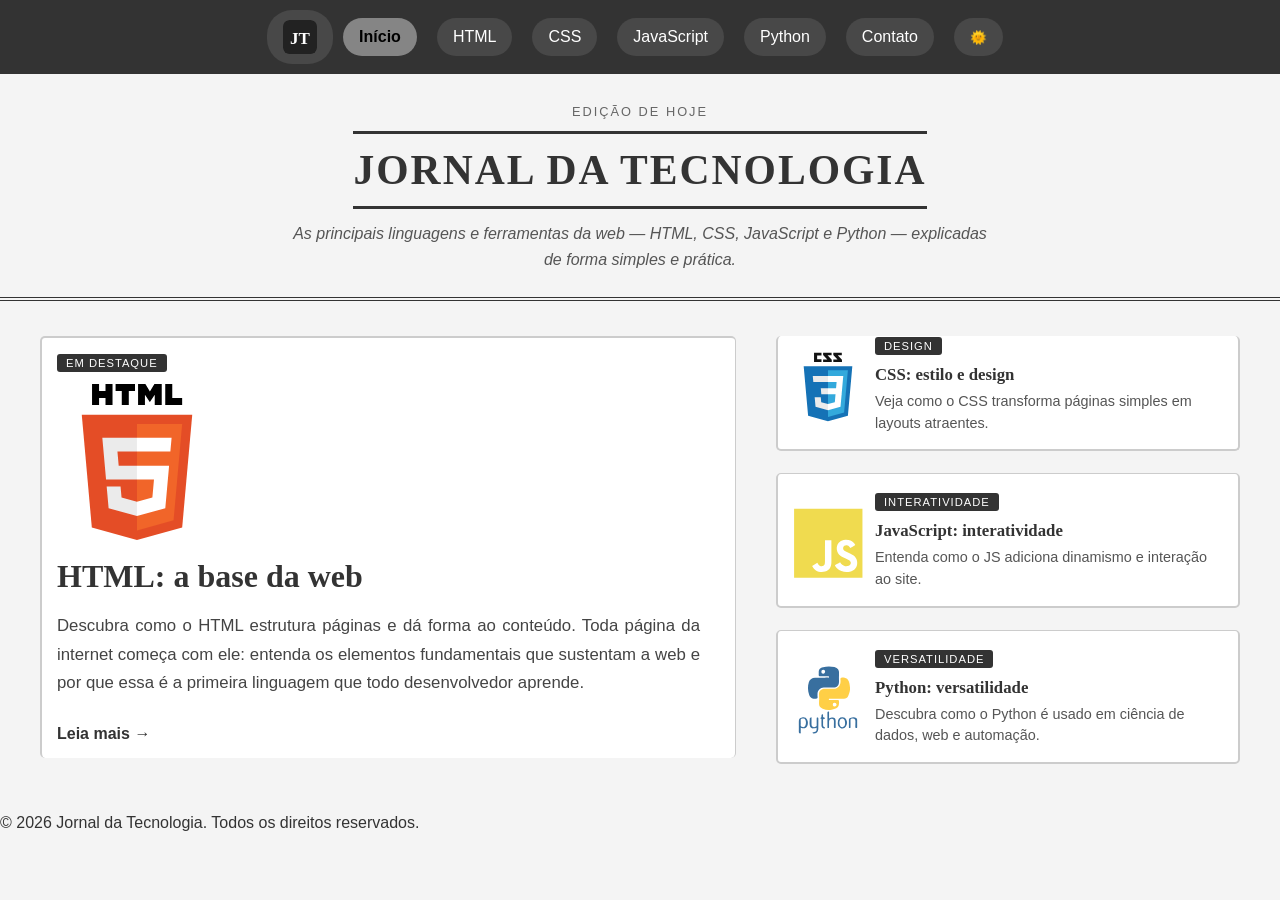
<file: index.html>
<!DOCTYPE html>
<html lang="pt-BR">
<head>
  <meta charset="UTF-8">
  <meta name="viewport" content="width=device-width, initial-scale=1.0">
  <title>Jornal da Tecnologia - Início</title>
  <link rel="icon" type="image/svg+xml" href="favicon.svg">
  <link rel="stylesheet" href="style.css">
</head>
<body>
  <header>
    <nav class="navbar">
      <a href="index.html" class="nav-logo-link"><img src="favicon.svg" alt="Jornal da Tecnologia" class="nav-logo"></a>
      <button id="menuToggle">☰</button>
      <div id="menuLinks">
        <a href="index.html" class="active">Início</a>
        <a href="html.html">HTML</a>
        <a href="css.html">CSS</a>
        <a href="js.html">JavaScript</a>
        <a href="python.html">Python</a>
        <a href="contato.html">Contato</a>
        <button id="btnTema">🌞</button>
      </div>
    </nav>
  </header>

  <main>
    <!-- Masthead estilo jornal -->
    <div class="masthead">
      <p class="masthead-date">Edição de hoje</p>
      <h1 class="masthead-title">JORNAL DA TECNOLOGIA</h1>
      <p class="masthead-sub">
        As principais linguagens e ferramentas da web — HTML, CSS, JavaScript e Python —
        explicadas de forma simples e prática.
      </p>
    </div>

    <!-- Capa: manchete principal + notas secundárias -->
    <section class="frontpage">
      <article class="headline">
        <span class="tag">Em destaque</span>
        <img src="imagens/html.svg" alt="Logo HTML" width="120">
        <h2><a href="html.html">HTML: a base da web</a></h2>
        <p>
          Descubra como o HTML estrutura páginas e dá forma ao conteúdo. Toda página da internet
          começa com ele: entenda os elementos fundamentais que sustentam a web e por que essa é
          a primeira linguagem que todo desenvolvedor aprende.
        </p>
        <a class="read-more" href="html.html">Leia mais →</a>
      </article>

      <div class="secondary-list">
        <article class="secondary">
          <img src="imagens/css.svg" alt="Logo CSS" width="50">
          <div>
            <span class="tag">Design</span>
            <h3><a href="css.html">CSS: estilo e design</a></h3>
            <p>Veja como o CSS transforma páginas simples em layouts atraentes.</p>
          </div>
        </article>

        <article class="secondary">
          <img src="imagens/js.svg" alt="Logo JavaScript" width="50">
          <div>
            <span class="tag">Interatividade</span>
            <h3><a href="js.html">JavaScript: interatividade</a></h3>
            <p>Entenda como o JS adiciona dinamismo e interação ao site.</p>
          </div>
        </article>

        <article class="secondary">
          <img src="imagens/python.svg" alt="Logo Python" width="50">
          <div>
            <span class="tag">Versatilidade</span>
            <h3><a href="python.html">Python: versatilidade</a></h3>
            <p>Descubra como o Python é usado em ciência de dados, web e automação.</p>
          </div>
        </article>
      </div>
    </section>
  </main>

  <footer>
    <p>&copy; 2026 Jornal da Tecnologia. Todos os direitos reservados.</p>
  </footer>

  <script src="script.js"></script>
</body>
</html>
</file>
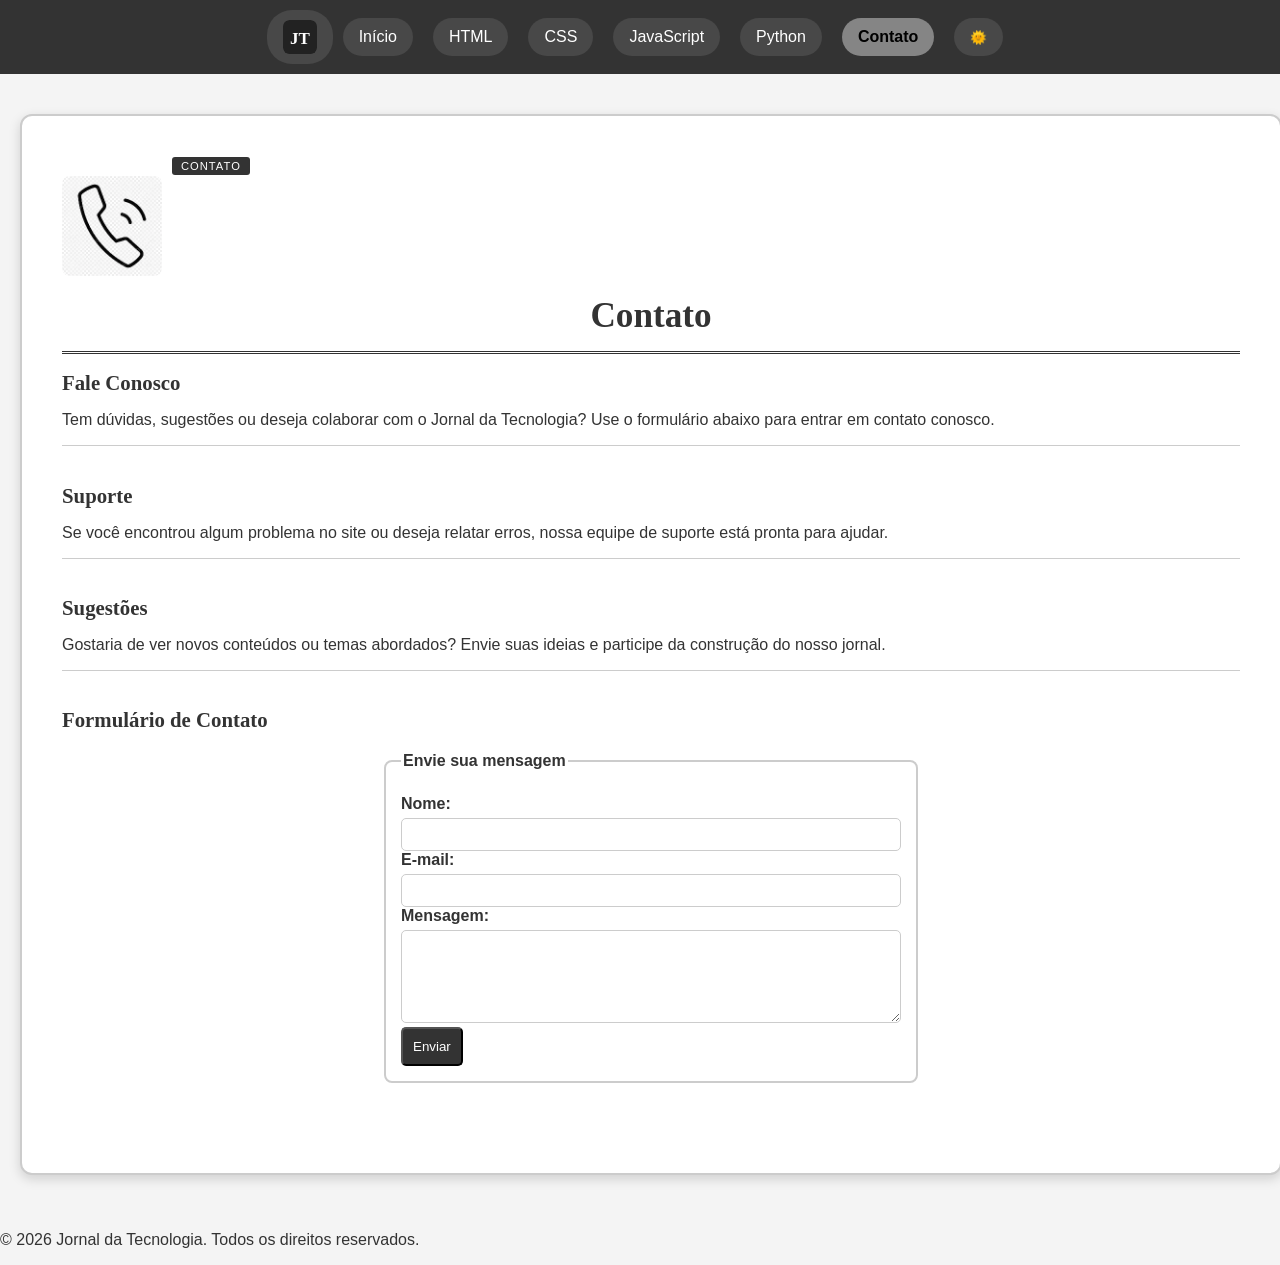
<file: contato.html>
<!DOCTYPE html>
<html lang="pt-BR">
<head>
  <meta charset="UTF-8">
  <meta name="viewport" content="width=device-width, initial-scale=1.0">
  <title>Contato - Jornal da Tecnologia</title>
  <link rel="icon" type="image/svg+xml" href="favicon.svg">
  <link rel="stylesheet" href="style.css">
</head>
<body>
  <header>
    <nav class="navbar">
      <a href="index.html" class="nav-logo-link"><img src="favicon.svg" alt="Jornal da Tecnologia" class="nav-logo"></a>
      <button id="menuToggle">☰</button>
      <div id="menuLinks">
        <a href="index.html">Início</a>
        <a href="html.html">HTML</a>
        <a href="css.html">CSS</a>
        <a href="js.html">JavaScript</a>
        <a href="python.html">Python</a>
        <a href="contato.html" class="active">Contato</a>
        <button id="btnTema">🌞</button>
      </div>
    </nav>
  </header>

  <main class="artigo">
    <article>
      <img src="imagens/contato.png" alt="Ícone de Contato" width="150">
      <span class="tag">Contato</span>
      <h1>Contato</h1>

      <section>
        <h2>Fale Conosco</h2>
        <p>Tem dúvidas, sugestões ou deseja colaborar com o Jornal da Tecnologia? Use o formulário abaixo para entrar em contato conosco.</p>
      </section>

      <section>
        <h2>Suporte</h2>
        <p>Se você encontrou algum problema no site ou deseja relatar erros, nossa equipe de suporte está pronta para ajudar.</p>
      </section>

      <section>
        <h2>Sugestões</h2>
        <p>Gostaria de ver novos conteúdos ou temas abordados? Envie suas ideias e participe da construção do nosso jornal.</p>
      </section>

      <section>
        <h2>Formulário de Contato</h2>
        <form id="formContato">
          <fieldset>
            <legend>Envie sua mensagem</legend>

            <label for="nome">Nome:</label>
            <input type="text" id="nome" name="nome" required>

            <label for="email">E-mail:</label>
            <input type="email" id="email" name="email" required>

            <label for="mensagem">Mensagem:</label>
            <textarea id="mensagem" name="mensagem" rows="5" required></textarea>

            <button type="submit">Enviar</button>
          </fieldset>
        </form>
      </section>
    </article>
  </main>

  <footer>
    <p>&copy; 2026 Jornal da Tecnologia. Todos os direitos reservados.</p>
  </footer>

  <script src="script.js"></script>
</body>
</html>
</file>
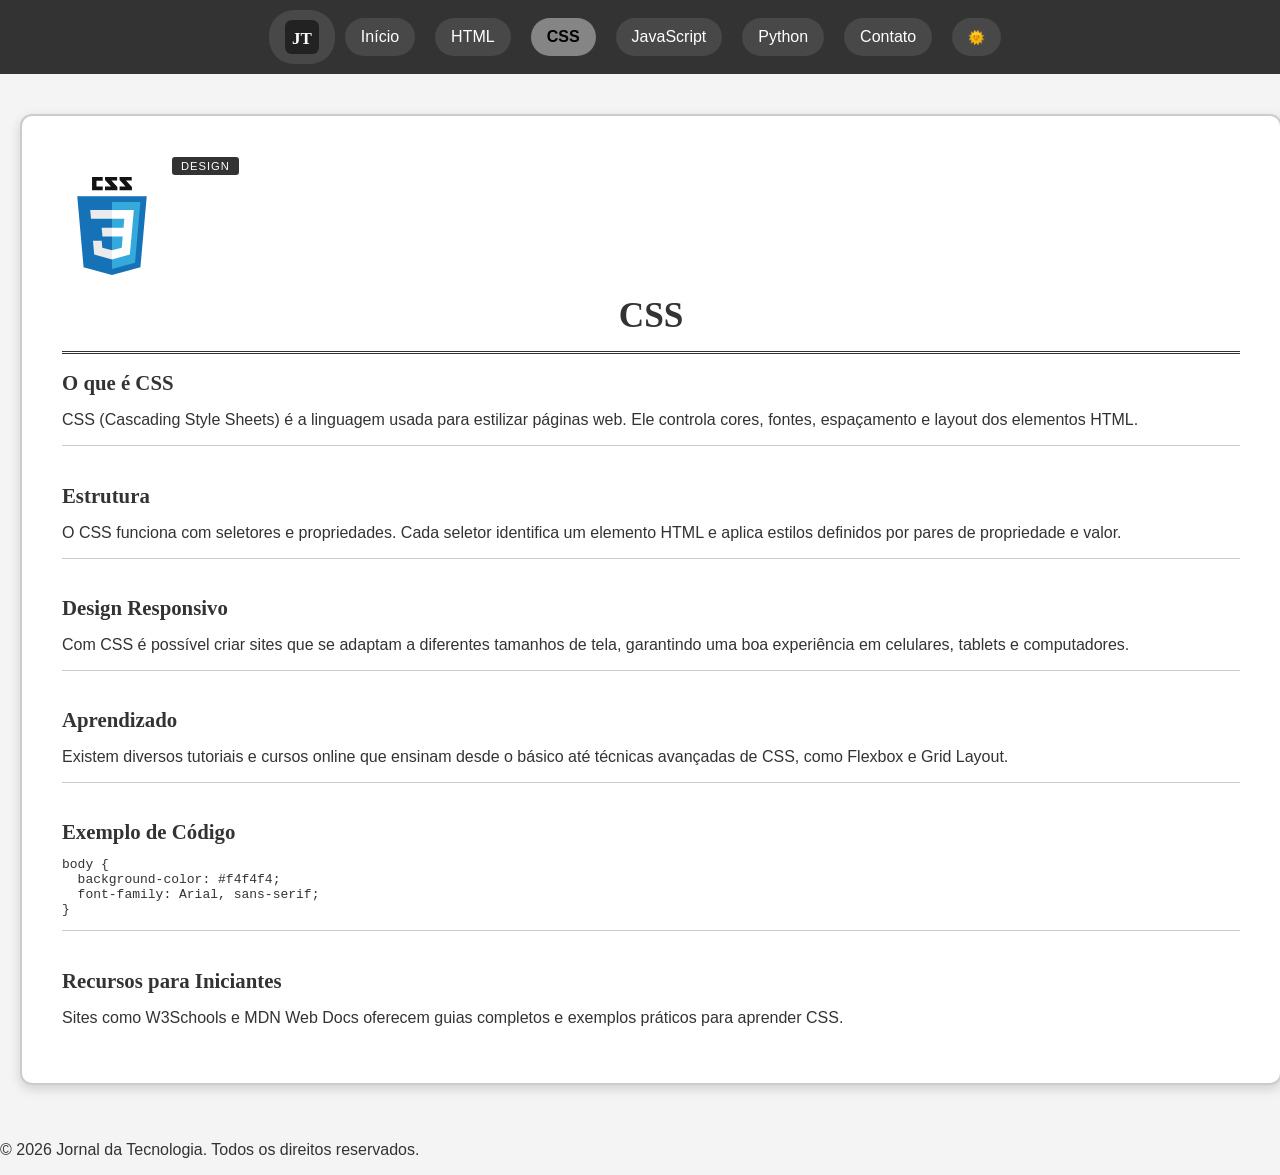
<file: css.html>
<!DOCTYPE html>
<html lang="pt-BR">
<head>
  <meta charset="UTF-8">
  <meta name="viewport" content="width=device-width, initial-scale=1.0">
  <title>CSS - Jornal da Tecnologia</title>
  <link rel="icon" type="image/svg+xml" href="favicon.svg">
  <link rel="stylesheet" href="style.css">
</head>
<body>
  <header>
    <nav class="navbar">
      <a href="index.html" class="nav-logo-link"><img src="favicon.svg" alt="Jornal da Tecnologia" class="nav-logo"></a>
      <button id="menuToggle">☰</button>
      <div id="menuLinks">
        <a href="index.html">Início</a>
        <a href="html.html">HTML</a>
        <a href="css.html" class="active">CSS</a>
        <a href="js.html">JavaScript</a>
        <a href="python.html">Python</a>
        <a href="contato.html">Contato</a>
        <button id="btnTema">🌞</button>
      </div>
    </nav>
  </header>

  <main class="artigo">
  <article>
    <img src="imagens/css.svg" alt="Logo CSS" width="150">
    <span class="tag">Design</span>
    <h1>CSS</h1>

    <section>
      <h2>O que é CSS</h2>
      <p>CSS (Cascading Style Sheets) é a linguagem usada para estilizar páginas web. Ele controla cores, fontes, espaçamento e layout dos elementos HTML.</p>
    </section>

    <section>
      <h2>Estrutura</h2>
      <p>O CSS funciona com seletores e propriedades. Cada seletor identifica um elemento HTML e aplica estilos definidos por pares de propriedade e valor.</p>
    </section>

    <section>
      <h2>Design Responsivo</h2>
      <p>Com CSS é possível criar sites que se adaptam a diferentes tamanhos de tela, garantindo uma boa experiência em celulares, tablets e computadores.</p>
    </section>

    <section>
      <h2>Aprendizado</h2>
      <p>Existem diversos tutoriais e cursos online que ensinam desde o básico até técnicas avançadas de CSS, como Flexbox e Grid Layout.</p>
    </section>

    <section>
      <h2>Exemplo de Código</h2>
      <pre><code>body {
  background-color: #f4f4f4;
  font-family: Arial, sans-serif;
}</code></pre>
    </section>

    <section>
      <h2>Recursos para Iniciantes</h2>
      <p>Sites como W3Schools e MDN Web Docs oferecem guias completos e exemplos práticos para aprender CSS.</p>
    </section>
  </article>
</main>

  <footer>
    <p>&copy; 2026 Jornal da Tecnologia. Todos os direitos reservados.</p>
  </footer>

  <script src="script.js"></script>
</body>
</html>
</file>
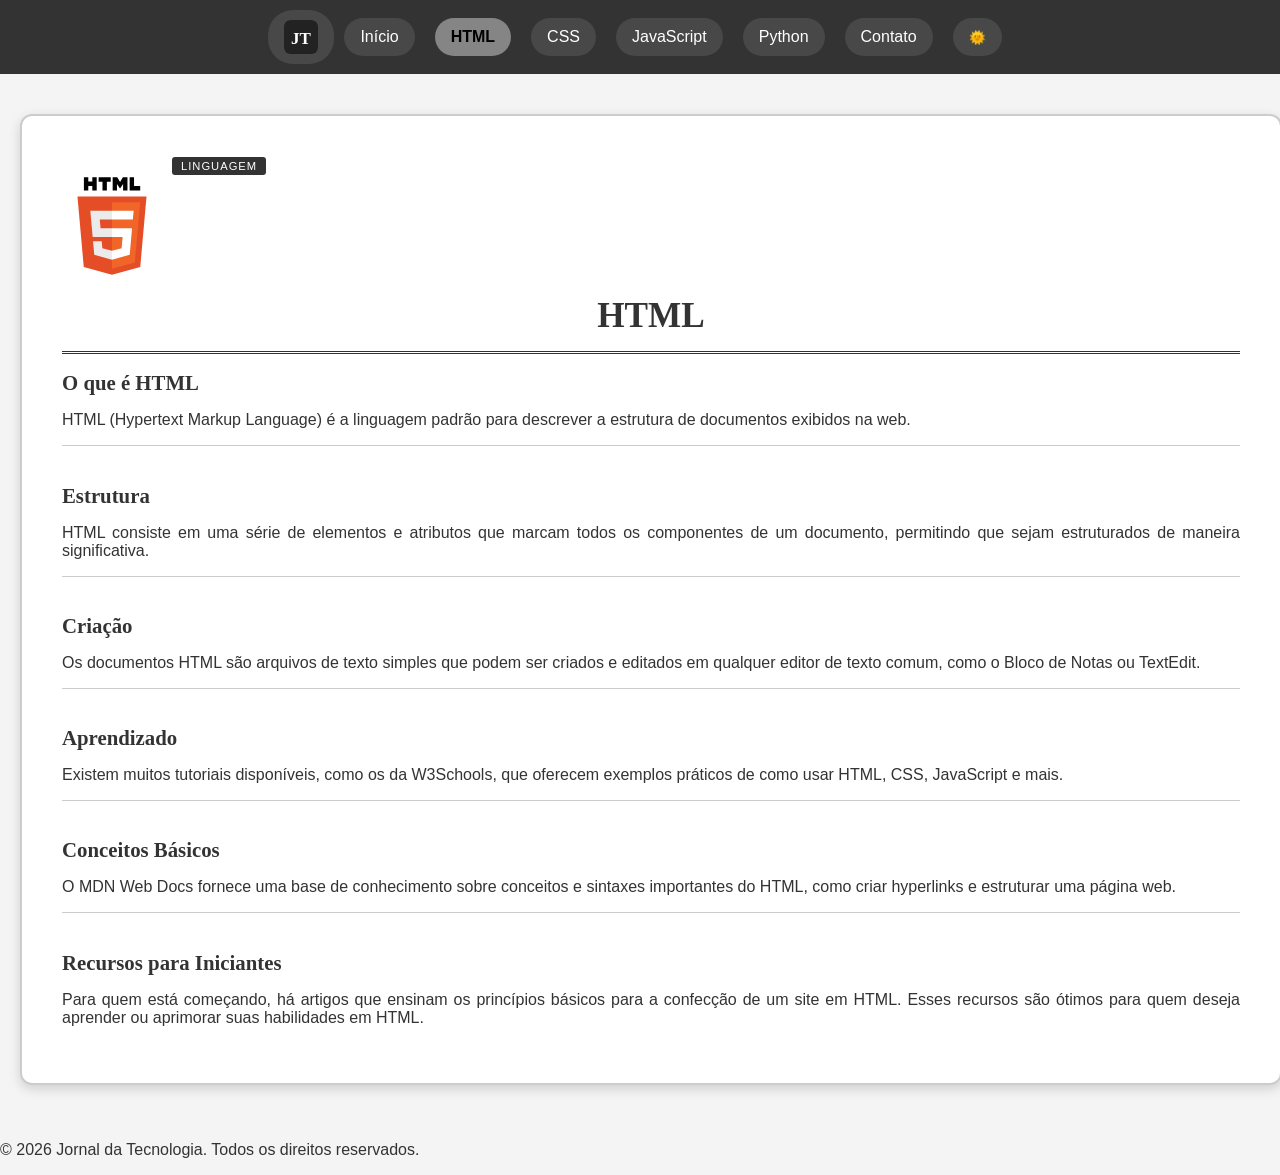
<file: html.html>
<!DOCTYPE html>
<html lang="pt-BR">
<head>
  <meta charset="UTF-8">
  <meta name="viewport" content="width=device-width, initial-scale=1.0">
  <title>HTML - Jornal da Tecnologia</title>
  <link rel="icon" type="image/svg+xml" href="favicon.svg">
  <link rel="stylesheet" href="style.css">
</head>
<body>
  <header>
    <nav class="navbar">
      <a href="index.html" class="nav-logo-link"><img src="favicon.svg" alt="Jornal da Tecnologia" class="nav-logo"></a>
      <button id="menuToggle">☰</button>
      <div id="menuLinks">
        <a href="index.html">Início</a>
        <a href="html.html" class="active">HTML</a>
        <a href="css.html">CSS</a>
        <a href="js.html">JavaScript</a>
        <a href="python.html">Python</a>
        <a href="contato.html">Contato</a>
        <button id="btnTema">🌞</button>
      </div>
    </nav>
  </header>

  <main class="artigo">
  <article>
    <img src="imagens/html.svg" alt="Logo HTML" width="150">
    <span class="tag">Linguagem</span>
    <h1>HTML</h1>

    <section>
      <h2>O que é HTML</h2>
      <p>HTML (Hypertext Markup Language) é a linguagem padrão para descrever a estrutura de documentos exibidos na web.</p>
    </section>

    <section>
      <h2>Estrutura</h2>
      <p>HTML consiste em uma série de elementos e atributos que marcam todos os componentes de um documento, permitindo que sejam estruturados de maneira significativa.</p>
    </section>

    <section>
      <h2>Criação</h2>
      <p>Os documentos HTML são arquivos de texto simples que podem ser criados e editados em qualquer editor de texto comum, como o Bloco de Notas ou TextEdit.</p>
    </section>

    <section>
      <h2>Aprendizado</h2>
      <p>Existem muitos tutoriais disponíveis, como os da W3Schools, que oferecem exemplos práticos de como usar HTML, CSS, JavaScript e mais.</p>
    </section>

    <section>
      <h2>Conceitos Básicos</h2>
      <p>O MDN Web Docs fornece uma base de conhecimento sobre conceitos e sintaxes importantes do HTML, como criar hyperlinks e estruturar uma página web.</p>
    </section>

    <section>
      <h2>Recursos para Iniciantes</h2>
      <p>Para quem está começando, há artigos que ensinam os princípios básicos para a confecção de um site em HTML. Esses recursos são ótimos para quem deseja aprender ou aprimorar suas habilidades em HTML.</p>
    </section>
  </article>
</main>

  <footer>
    <p>&copy; 2026 Jornal da Tecnologia. Todos os direitos reservados.</p>
  </footer>

  <script src="script.js"></script>
</body>
</html>
</file>
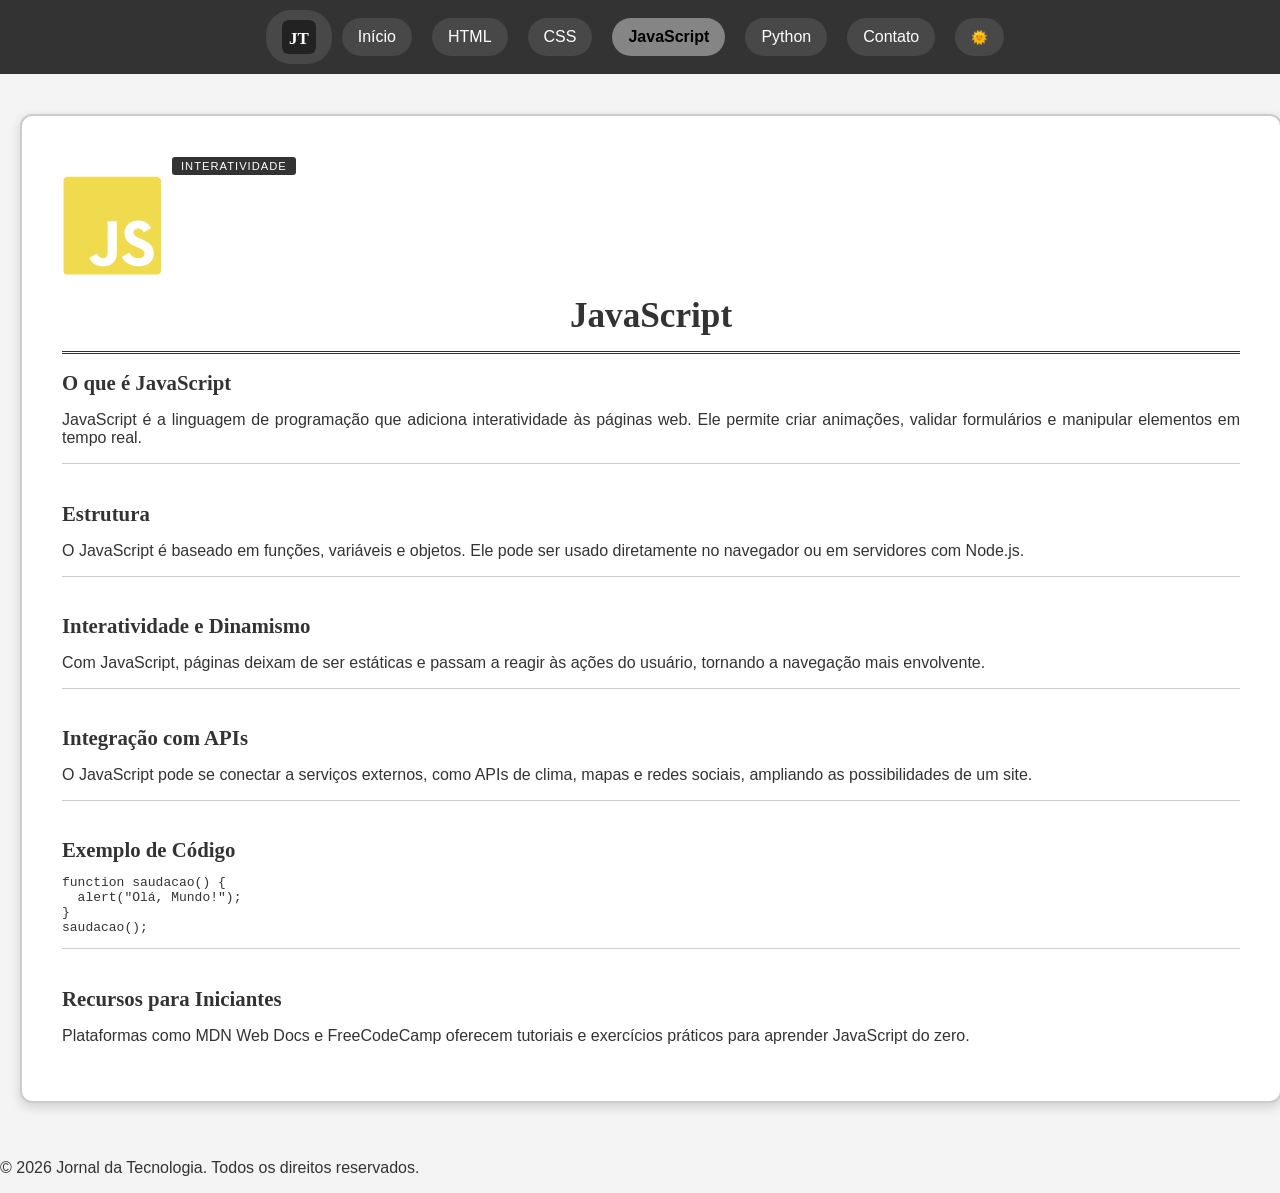
<file: js.html>
<!DOCTYPE html>
<html lang="pt-BR">
<head>
  <meta charset="UTF-8">
  <meta name="viewport" content="width=device-width, initial-scale=1.0">
  <title>JavaScript - Jornal da Tecnologia</title>
  <link rel="icon" type="image/svg+xml" href="favicon.svg">
  <link rel="stylesheet" href="style.css">
</head>
<body>
  <header>
    <nav class="navbar">
      <a href="index.html" class="nav-logo-link"><img src="favicon.svg" alt="Jornal da Tecnologia" class="nav-logo"></a>
      <button id="menuToggle">☰</button>
      <div id="menuLinks">
        <a href="index.html">Início</a>
        <a href="html.html">HTML</a>
        <a href="css.html">CSS</a>
        <a href="js.html" class="active">JavaScript</a>
        <a href="python.html">Python</a>
        <a href="contato.html">Contato</a>
        <button id="btnTema">🌞</button>
      </div>
    </nav>
  </header>

  <main class="artigo">
  <article>
    <img src="imagens/js.svg" alt="Logo JavaScript" width="150">
    <span class="tag">Interatividade</span>
    <h1>JavaScript</h1>

    <section>
      <h2>O que é JavaScript</h2>
      <p>JavaScript é a linguagem de programação que adiciona interatividade às páginas web. Ele permite criar animações, validar formulários e manipular elementos em tempo real.</p>
    </section>

    <section>
      <h2>Estrutura</h2>
      <p>O JavaScript é baseado em funções, variáveis e objetos. Ele pode ser usado diretamente no navegador ou em servidores com Node.js.</p>
    </section>

    <section>
      <h2>Interatividade e Dinamismo</h2>
      <p>Com JavaScript, páginas deixam de ser estáticas e passam a reagir às ações do usuário, tornando a navegação mais envolvente.</p>
    </section>

    <section>
      <h2>Integração com APIs</h2>
      <p>O JavaScript pode se conectar a serviços externos, como APIs de clima, mapas e redes sociais, ampliando as possibilidades de um site.</p>
    </section>

    <section>
      <h2>Exemplo de Código</h2>
      <pre><code>function saudacao() {
  alert("Olá, Mundo!");
}
saudacao();</code></pre>
    </section>

    <section>
      <h2>Recursos para Iniciantes</h2>
      <p>Plataformas como MDN Web Docs e FreeCodeCamp oferecem tutoriais e exercícios práticos para aprender JavaScript do zero.</p>
    </section>
  </article>
</main>

  <footer>
    <p>&copy; 2026 Jornal da Tecnologia. Todos os direitos reservados.</p>
  </footer>

  <script src="script.js"></script>
</body>
</html>
</file>
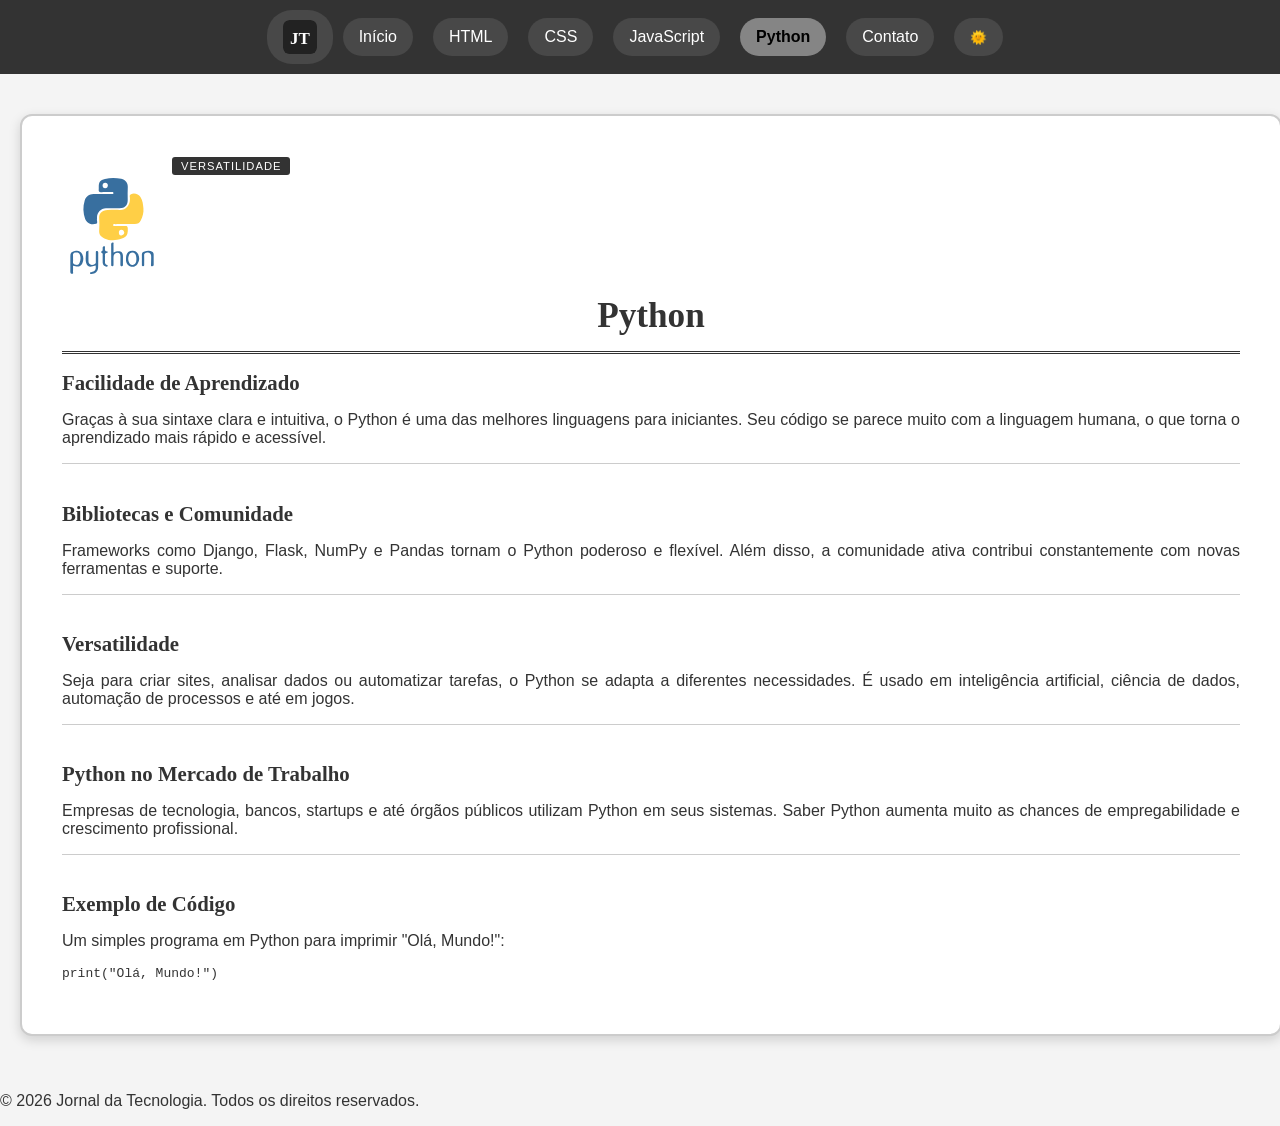
<file: python.html>
<!DOCTYPE html>
<html lang="pt-BR">
<head>
  <meta charset="UTF-8">
  <meta name="viewport" content="width=device-width, initial-scale=1.0">
  <title>Python - Jornal da Tecnologia</title>
  <link rel="icon" type="image/svg+xml" href="favicon.svg">
  <link rel="stylesheet" href="style.css">
</head>
<body>
  <header>
    <nav class="navbar">
      <a href="index.html" class="nav-logo-link"><img src="favicon.svg" alt="Jornal da Tecnologia" class="nav-logo"></a>
      <button id="menuToggle">☰</button>
      <div id="menuLinks">
        <a href="index.html">Início</a>
        <a href="html.html">HTML</a>
        <a href="css.html">CSS</a>
        <a href="js.html">JavaScript</a>
        <a href="python.html" class="active">Python</a>
        <a href="contato.html">Contato</a>
        <button id="btnTema">🌞</button>
      </div>
    </nav>
  </header>

  <main class="artigo">
    <article>
      <img src="imagens/python.svg" alt="Logo Python" width="150">
      <span class="tag">Versatilidade</span>
      <h1>Python</h1>

      <section>
        <h2>Facilidade de Aprendizado</h2>
        <p>Graças à sua sintaxe clara e intuitiva, o Python é uma das melhores linguagens para iniciantes. 
        Seu código se parece muito com a linguagem humana, o que torna o aprendizado mais rápido e acessível.</p>
      </section>

      <section>
        <h2>Bibliotecas e Comunidade</h2>
        <p>Frameworks como Django, Flask, NumPy e Pandas tornam o Python poderoso e flexível. 
        Além disso, a comunidade ativa contribui constantemente com novas ferramentas e suporte.</p>
      </section>

      <section>
        <h2>Versatilidade</h2>
        <p>Seja para criar sites, analisar dados ou automatizar tarefas, o Python se adapta a diferentes necessidades. 
        É usado em inteligência artificial, ciência de dados, automação de processos e até em jogos.</p>
      </section>

      <section>
        <h2>Python no Mercado de Trabalho</h2>
        <p>Empresas de tecnologia, bancos, startups e até órgãos públicos utilizam Python em seus sistemas. 
        Saber Python aumenta muito as chances de empregabilidade e crescimento profissional.</p>
      </section>

      <section>
        <h2>Exemplo de Código</h2>
        <p>Um simples programa em Python para imprimir "Olá, Mundo!":</p>
        <pre><code>print("Olá, Mundo!")</code></pre>
      </section>
    </article>
  </main>

  <footer>
    <p>&copy; 2026 Jornal da Tecnologia. Todos os direitos reservados.</p>
  </footer>

  <script src="script.js"></script>
</body>
</html>
</file>
<file: style.css>
/* Fundo e texto */
body {
  font-family: Verdana, sans-serif;
  background-color: #f4f4f4;
  color: #333;
  margin: 0;
}

.navbar {
  display: flex;
  justify-content: center; /* centraliza os botões */
  align-items: center;
  background-color: #333;
  padding: 10px;
  flex-wrap: wrap; /* evita quebra estranha em telas menores */
}

.nav-logo-link {
  display: flex;
  align-items: center;
  margin-right: 15px;
}

.nav-logo {
  width: 34px;
  height: 34px;
  margin: 0;
  border-radius: 6px;
  display: block;
}

.nav-logo:hover {
  transform: none;
  box-shadow: none;
}


.navbar a, .navbar button {
  color: #fff;
  text-decoration: none;
  margin-right: 10px;
  background: none;
  border: none;
  cursor: pointer;
}

/* Artigos */
article {
  background-color: #fff;
  border: 2px solid #ccc;
  border-radius: 5px;
  padding: 15px;
  text-align: justify;
  transition: transform 0.3s, box-shadow 0.3s;
}

article img {
  width: 100px;
  float: left;
  margin-right: 10px;
}

/* Página de contato */
.artigo {
  display: flex;
  flex-direction: column;
  align-items: center;
  justify-content: center;
  gap: 20px;
  padding: 20px;
}

.artigo img {
  max-width: 200px;
  margin-bottom: 20px;
}

.artigo form {
  width: 100%;
  max-width: 500px;
}

/* Formulário */
form {
  display: flex;
  flex-direction: column;
  align-items: center;
  gap: 15px;
  width: 90%;
  max-width: 500px;
  margin: 20px auto 50px auto;
}

fieldset {
  width: 100%;
  border: 2px solid #ccc;
  border-radius: 8px;
  padding: 15px;
}

legend {
  font-weight: bold;
  margin-bottom: 10px;
}

label {
  display: block;
  margin-bottom: 5px;
  font-weight: bold;
}

input, textarea {
  width: 100%;
  box-sizing: border-box;
  padding: 8px;
  border: 1px solid #ccc;
  border-radius: 5px;
}

button {
  background-color: #333;
  color: #fff;
  padding: 10px;
  border-radius: 5px;
  cursor: pointer;
}

/* Mensagem de confirmação do formulário */
#formMsg {
  text-align: center;
  font-weight: bold;
  color: #2e7d32;
  background-color: #e8f5e9;
  border: 1px solid #a5d6a7;
  border-radius: 8px;
  padding: 12px 20px;
  max-width: 500px;
  margin: -10px auto 40px auto;
}

.dark-theme #formMsg {
  color: #a5d6a7;
  background-color: #1b3320;
  border-color: #2e7d32;
}

/* Tema escuro */
.dark-theme {
  background-color: #222;
  color: #eee;
}

.dark-theme article,
.dark-theme form,
.dark-theme fieldset,
.dark-theme .card {
  background-color: #333;
  color: #fff;
  border-color: #555;
}

.dark-theme .navbar {
  background-color: #111;
}

.dark-theme input,
.dark-theme textarea {
  background-color: #222;
  color: #eee;
  border: 1px solid #555;
}

.dark-theme button {
  background-color: #555;
  color: #fff;
}

/* Responsividade */
@media (max-width: 768px) {
  .section-container {
    flex-direction: column;
    align-items: center;
  }

  article {
    display: flex;
    flex-direction: column;
    align-items: center;
    text-align: center;
  }

  article img {
    float: none;
    margin: 0 0 10px 0;
    max-width: 150px;
  }

  .navbar {
    flex-direction: column;
    align-items: flex-start;
  }

  .navbar a, .navbar button {
    margin: 5px 0;
  }

  form {
    width: 100%;
  }
}

@media (max-width: 480px) {
  h1 {
    font-size: 1.5em;
  }

  article h2 {
    font-size: 1.1em;
  }

  body {
    font-size: 0.9em;
  }
}

/* Menu hambúrguer */
#menuToggle {
  font-size: 1.5em;
  background: none;
  border: none;
  color: #fff;
  cursor: pointer;
  display: none;
}

#menuLinks {
  display: flex;
  gap: 10px;
}

@media (max-width: 768px) {
  #menuToggle {
    display: block;
  }

  #menuLinks {
    display: none;
    flex-direction: column;
    background-color: #333;
    width: 100%;
    padding: 10px;
  }

  #menuLinks.show {
    display: flex;
  }

  #menuLinks a, #menuLinks button {
    margin: 5px 0;
    text-align: left;
  }
}

#menuToggle {
  position: relative;
  width: 30px;
  height: 25px;
  cursor: pointer;
}

#menuToggle span {
  display: block;
  position: absolute;
  height: 3px;
  width: 100%;
  background: #fff;
  border-radius: 3px;
  transition: 0.3s;
}

#menuToggle span:nth-child(1) { top: 0; }
#menuToggle span:nth-child(2) { top: 11px; }
#menuToggle span:nth-child(3) { bottom: 0; }

#menuToggle.active span:nth-child(1) {
  transform: rotate(45deg);
  top: 11px;
}

#menuToggle.active span:nth-child(2) {
  opacity: 0;
}

#menuToggle.active span:nth-child(3) {
  transform: rotate(-45deg);
  bottom: 11px;
}

/* Transição suave entre temas */
body, 
article, 
form, 
fieldset, 
.navbar, 
input, 
textarea, 
button {
  transition: background-color 0.3s ease, color 0.3s ease, border-color 0.3s ease;
}

/* Botões da barra de navegação */
.navbar a, .navbar button {
  padding: 10px 16px;
  border-radius: 25px;
  background-color: rgba(255, 255, 255, 0.1);
  color: #fff;
  text-decoration: none;
  border: none;
  cursor: pointer;
  font-weight: 500;
  transition: background-color 0.3s ease, transform 0.2s ease;
}

/* Efeito hover */
.navbar a:hover, .navbar button:hover {
  background-color: rgba(255, 255, 255, 0.25);
  transform: scale(1.08);
}

/* Tema escuro - botões */
.dark-theme .navbar a,
.dark-theme .navbar button {
  background-color: rgba(255, 255, 255, 0.15);
  color: #eee;
}

.dark-theme .navbar a:hover,
.dark-theme .navbar button:hover {
  background-color: rgba(255, 255, 255, 0.3);
}

/* Botão ativo na navbar */
.navbar a.active, .navbar button.active {
  background-color: rgba(255, 255, 255, 0.4);
  color: #000;
  font-weight: bold;
}

/* Tema escuro - botão ativo */
.dark-theme .navbar a.active,
.dark-theme .navbar button.active {
  background-color: rgba(255, 255, 255, 0.5);
  color: #fff;
}

/* Centralizar e ajustar imagem */
img {
  display: block;
  margin: 0 auto;
  max-width: 300px;
  height: auto;
  border-radius: 8px;
  margin-top: 20px;
}

/* Efeito hover na imagem */
img:hover {
  transform: scale(1.05);
  box-shadow: 0 6px 15px rgba(0, 0, 0, 0.3);
  transition: transform 0.3s ease, box-shadow 0.3s ease;
}

/* Tipografia e divisórias de jornal nas páginas internas */
.artigo article h1 {
  clear: both;
  font-family: Georgia, 'Times New Roman', serif;
  font-size: 2.2em;
  text-align: center;
  border-bottom: 3px double #333;
  padding-bottom: 15px;
  margin-bottom: 10px;
}

.dark-theme .artigo article h1 {
  border-color: #777;
}

.artigo article h2 {
  font-family: Georgia, 'Times New Roman', serif;
  font-size: 1.3em;
  margin-bottom: 10px;
}

.artigo article section {
  border-top: 1px solid #ccc;
  padding-top: 20px;
}

.dark-theme .artigo article section {
  border-color: #555;
}

.artigo article section:first-of-type {
  border-top: none;
  padding-top: 0;
}
.artigo article {
  margin: 20px auto;
  max-width: 95%;          /* ocupa quase toda a largura */
  width: 95%;
  border: 2px solid #ccc;
  border-radius: 12px;
  padding: 40px;           /* mantém espaçamento interno confortável */
  box-shadow: 0 4px 12px rgba(0, 0, 0, 0.15);
}

/* Tema escuro para artigos */
body.dark-theme .artigo article {
  background-color: #333;
  color: #eee;
  border-color: #555;
  box-shadow: 0 4px 12px rgba(255, 255, 255, 0.1);
}

/* Masthead estilo jornal */
.masthead {
  text-align: center;
  padding: 30px 20px 25px;
  border-bottom: 4px double #333;
  margin-bottom: 35px;
}

.masthead-date {
  text-transform: uppercase;
  letter-spacing: 2px;
  font-size: 0.8em;
  color: #666;
  margin: 0 0 12px;
}

.masthead-title {
  font-family: Georgia, 'Times New Roman', serif;
  font-size: 2.6em;
  letter-spacing: 2px;
  margin: 0 auto 12px;
  border-top: 3px solid #333;
  border-bottom: 3px solid #333;
  padding: 12px 0;
  display: inline-block;
}

.masthead-sub {
  font-style: italic;
  color: #555;
  max-width: 700px;
  margin: 0 auto;
  line-height: 1.6;
}

.dark-theme .masthead {
  border-color: #777;
}

.dark-theme .masthead-title {
  border-color: #777;
  color: #f5f5f5;
}

.dark-theme .masthead-date,
.dark-theme .masthead-sub {
  color: #bbb;
}

/* Capa: manchete + notas secundárias */
.frontpage {
  display: grid;
  grid-template-columns: 3fr 2fr;
  gap: 40px;
  margin: 0 auto 50px;
  padding: 0 40px;
  align-items: start;
}

.tag {
  display: inline-block;
  background-color: #333;
  color: #fff;
  font-size: 0.7em;
  letter-spacing: 1px;
  text-transform: uppercase;
  padding: 3px 9px;
  border-radius: 3px;
  margin-bottom: 10px;
}

.dark-theme .tag {
  background-color: #555;
}

.headline {
  border-right: 1px solid #ccc;
  padding-right: 35px;
  border-bottom: none;
}

.dark-theme .headline {
  border-color: #555;
}

.headline img {
  width: 160px;
  float: none;
  margin: 0 0 15px;
}

.headline h2 {
  font-family: Georgia, 'Times New Roman', serif;
  font-size: 2em;
  line-height: 1.2;
  margin: 0 0 15px;
}

.headline h2 a {
  color: inherit;
  text-decoration: none;
}

.headline h2 a:hover {
  text-decoration: underline;
}

.headline p {
  font-size: 1.05em;
  line-height: 1.7;
  color: #444;
}

.dark-theme .headline p {
  color: #ccc;
}

.read-more {
  display: inline-block;
  margin-top: 10px;
  font-weight: bold;
  text-decoration: none;
  color: #333;
}

.dark-theme .read-more {
  color: #f5f5f5;
}

.read-more:hover {
  text-decoration: underline;
}

.secondary-list {
  display: flex;
  flex-direction: column;
  gap: 22px;
}

.secondary {
  display: flex;
  gap: 12px;
  border-top: 1px solid #ccc;
  padding-top: 18px;
  text-align: left;
}

.dark-theme .secondary {
  border-color: #555;
}

.secondary:first-child {
  border-top: none;
  padding-top: 0;
}

.secondary img {
  width: 70px;
  margin: 4px 0 0;
  float: none;
}

.secondary h3 {
  font-family: Georgia, 'Times New Roman', serif;
  font-size: 1.05em;
  margin: 0 0 6px;
}

.secondary h3 a {
  color: inherit;
  text-decoration: none;
}

.secondary h3 a:hover {
  text-decoration: underline;
}

.secondary p {
  font-size: 0.9em;
  color: #555;
  margin: 0;
  line-height: 1.5;
}

.dark-theme .secondary p {
  color: #bbb;
}

@media (max-width: 768px) {
  .masthead-title {
    font-size: 1.8em;
  }

  .frontpage {
    grid-template-columns: 1fr;
  }

  .headline {
    border-right: none;
    border-bottom: 1px solid #ccc;
    padding-right: 0;
    padding-bottom: 25px;
  }

  .dark-theme .headline {
    border-color: #555;
  }
}
</file>
